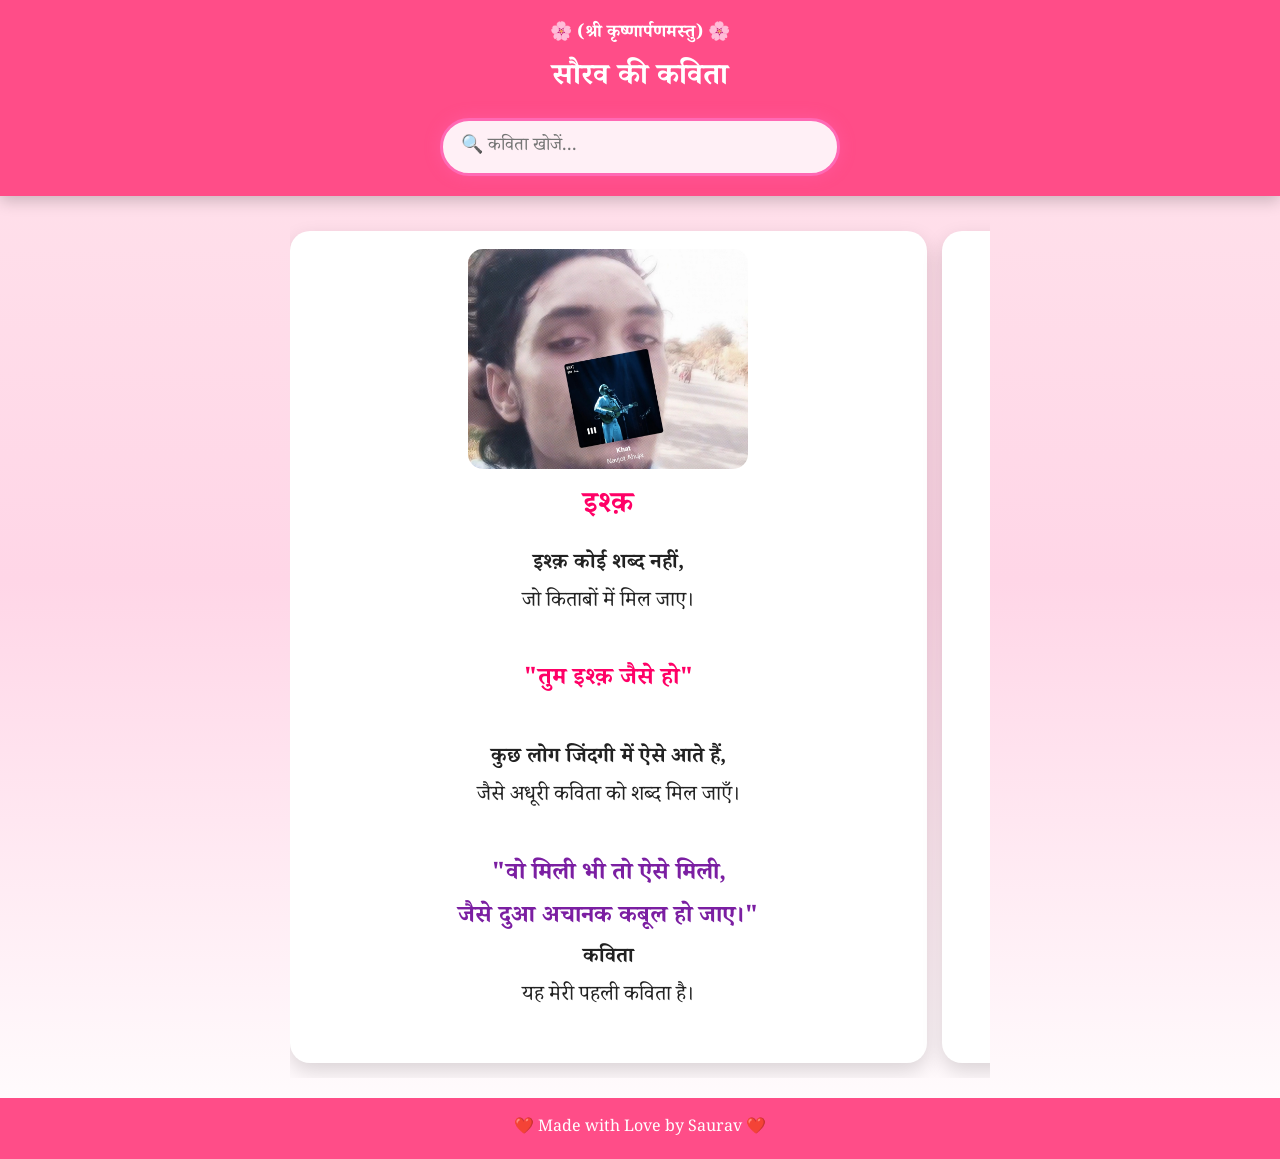
<file: index.html>
<!DOCTYPE html>
<html lang="hi">
<head>
  <meta charset="UTF-8">
  <meta name="viewport" content="width=device-width, initial-scale=1.0">

  <title>🌸 सौरव की कविता 🌸</title>

  <link rel="stylesheet" href="Style.css">

  <link href="https://fonts.googleapis.com/css2?family=Noto+Serif+Devanagari:wght@400;700&display=swap" rel="stylesheet">
</head>

<body>

<header>
  <h3>🌸 (श्री कृष्णार्पणमस्तु) 🌸</h3>
  <h1>सौरव की कविता</h1>

  <input type="text" id="searchBar" placeholder="🔍 कविता खोजें...">
</header>

<div class="container">

  <!-- कविता 1 -->
  <div class="card">
    <img src="IMG_20260709_214728.jpg" class="photo" alt="Saurav">

    <h2>इश्क़</h2>

    <p>
      <b>इश्क़ कोई शब्द नहीं,</b><br>
      जो किताबों में मिल जाए।<br><br>

      <span class="pink">
        <b>"तुम इश्क़ जैसे हो"</b>
      </span>

      <br><br>

      <b>कुछ लोग जिंदगी में ऐसे आते हैं,</b><br>
      जैसे अधूरी कविता को शब्द मिल जाएँ।

      <br><br>

      <span class="purple">
        <b>
          "वो मिली भी तो ऐसे मिली,<br>
          जैसे दुआ अचानक कबूल हो जाए।"
        </b>
      </span>
    </p>

    <p>
      <b>कविता</b><br>
      यह मेरी पहली कविता है।
    </p>
  </div>

  <!-- कविता 2 -->
  <div class="card">
    <h2>गुनाहों का देवता</h2>

    <p>
      <span class="purple">
        <b>
          बड़ी ही उदास शाम थी और क्षितिज<br>
          की लाली के रंग भी स्याह पड़ गए थे।<br><br>

          पुनर्जन्म झूठ है, प्रिये!<br>
          सच तो यह है कि हम अनंतकाल<br>
          के लिए बिछड़ चुके हैं।<br><br>

          और यह बिछड़ना<br>
          समय से भी लंबा है।<br><br>

          अब तुम्हारी आँखें किसी और आकाश<br>
          में चमकेंगी और मेरी साँसें,<br>
          तुम्हारे नाम का शोक गाती हुई<br>
          धीरे-धीरे राख में बदल जाएँगी।<br><br>

          प्रेम अमर नहीं हुआ,<br>
          प्रिये—अमर हुआ है हमारा विरह।
        </b>
      </span>
    </p>
  </div>

  <!-- कविता 3 -->
  <div class="card">
    <h2>Philosophy</h2>

    <p>
      <i>"A kiss can destroy a philosophy."</i>
<br><br>
Everyyyy playyy boyyyy<br>
God has gifted innocent<br>
face tall heighttt and<br>
good behavior.....<br>
    </p>
  </div>

  <!-- कविता 4 -->
  <div class="card">
    <p>
      यहाँ भी आगे नई कविताएँ लिखूँगा।
    </p>
  </div>

</div>

<footer>
  ❤️ Made with Love by Saurav ❤️
</footer>

<script src="Code.js"></script>

</body>
</html>
</file>
<file: Style.css>
*{
margin:0;
padding:0;
box-sizing:border-box;
font-family:'Noto Serif Devanagari',serif;
}

body{
background:linear-gradient(180deg,#ffe4ec,#ffd6e7,#fff);
color:#222;
overflow-x:hidden;
}

header{
background:#ff4d88;
color:#fff;
text-align:center;
padding:20px;
position:sticky;
top:0;
z-index:1000;
box-shadow:0 5px 15px rgba(0,0,0,.2);
}

header h3{
font-size:18px;
margin-bottom:8px;
}

header h1{
font-size:30px;
margin-bottom:15px;
}

#searchBar{
width:90%;
max-width:400px;
padding:12px 18px;
border:3px solid #ff69b4;
border-radius:40px;
outline:none;
font-size:18px;
background:#fff0f6;
box-shadow:0 0 15px rgba(255,105,180,.4);
transition:.3s;
}

#searchBar:focus{
background:white;
box-shadow:0 0 25px #ff69b4;
}

.container{
display:flex;
overflow-x:auto;
scroll-snap-type:x mandatory;
scroll-behavior:smooth;
gap:15px;
padding:15px;
width:95%;
max-width:700px;
margin:20px auto;
}

.container::-webkit-scrollbar{
display:none;
}

.card{
background:#fff;
padding:18px;
border-radius:20px;
box-shadow:0 8px 20px rgba(0,0,0,.15);
opacity:0;
transform:translateY(60px);
transition:.8s;

min-width:95%;
max-width:650px;
scroll-snap-align:start;
flex-shrink:0;
}

.card.show{
opacity:1;
transform:translateY(0);
}

.photo{
width:100%;
max-width:280px;
height:220px;
object-fit:cover;
border-radius:15px;
margin:0 auto 15px;
display:block;
}

.card h2{
text-align:center;
font-size:30px;
color:#ff0066;
margin-bottom:15px;
}

.card p{
font-size:21px;
line-height:1.8;
text-align:center;
}

.pink{
color:#ff0066;
font-size:24px;
}

.purple{
color:#7b1fa2;
font-size:24px;
}

video{
width:100%;
margin-top:20px;
border-radius:15px;
}

#topBtn{
box-shadow:0 0 10px rgba(0,0,0,.4);
}

footer{
background:#ff4d88;
color:white;
text-align:center;
padding:18px;
margin-top:20px;
}

.photo-card{
display:flex;
justify-content:center;
margin:30px 0;
}

.profile-photo{
width:220px;
max-width:90%;
border-radius:20px;
border:5px solid #ff4f87;
box-shadow:0 10px 30px rgba(255,79,135,.4);
object-fit:cover;
}

.search-box{
display:flex;
justify-content:center;
align-items:center;
gap:10px;
margin:20px;
font-size:24px;
}

@media(max-width:700px){

header h1{
font-size:26px;
}

.card{
min-width:100%;
}

.card h2{
font-size:26px;
}

.card p{
font-size:18px;
}

.pink,.purple{
font-size:20px;
}

.photo{
max-width:200px;
height:180px;
}

}
</file>
